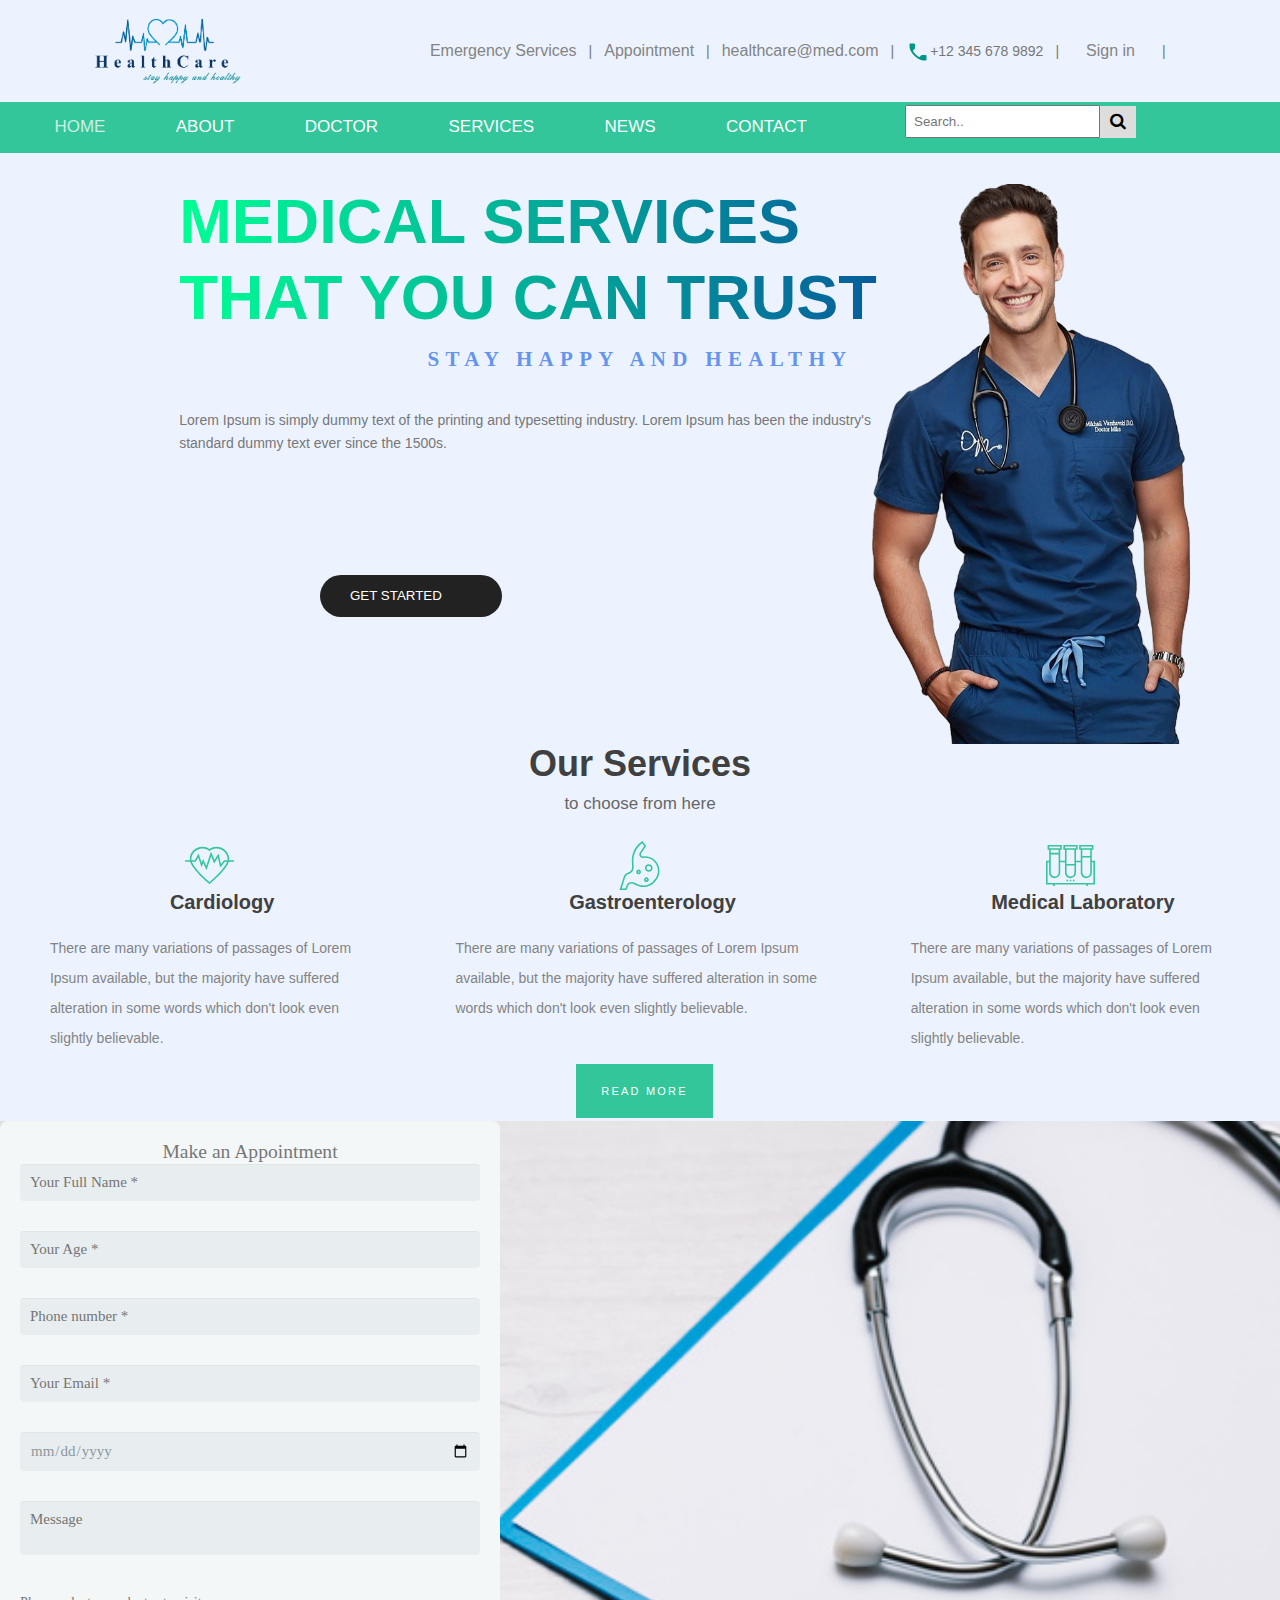
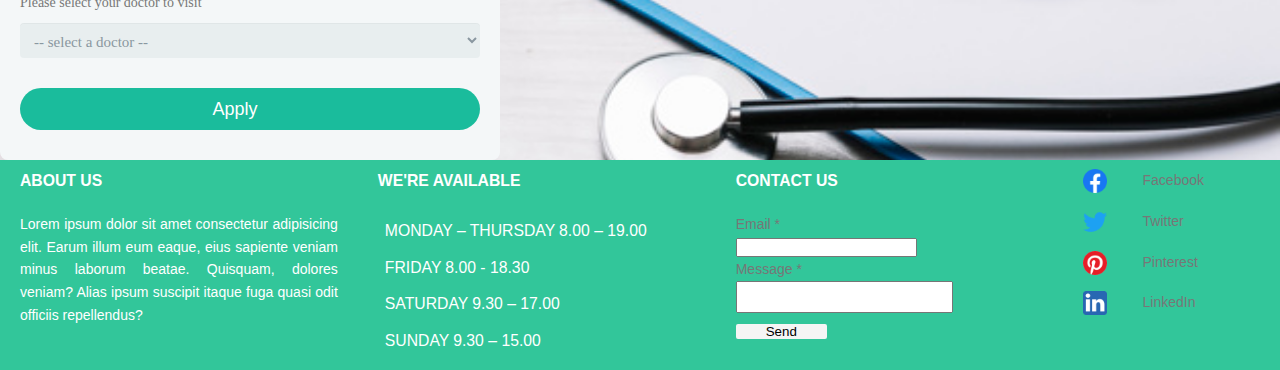
<file: index.html>
<!DOCTYPE html>
<html lang="en">
  <head>
    <meta charset="UTF-8" />
    <meta name="viewport" content="width=device-width, initial-scale=1.0" />
    <meta name="description" content="Health medical project" />
    <meta name="keywords" content="" />
    <meta name="author" content="Zardiashvili Mariami" />
    <title>HealthCare</title>
    <link rel="stylesheet" href="css/style.css" />
    <link rel="icon" href="images/Doctor_Mike_Icon.png" />
    <link
      rel="stylesheet"
      href="https://cdnjs.cloudflare.com/ajax/libs/font-awesome/4.7.0/css/font-awesome.min.css"
    />
  </head>
  <body>
    <!-- start of the header -->
    <header>
      <div class="container">
        <div class="top-header">
          <ul>
            <li><a href="#">Emergency Services</a></li>
            <li><a href="#">Appointment</a></li>
            <li><a href="#">healthcare@med.com</a></li>
            <li>
              <img
                src="images/phone-icon.png"
                alt="phone-icon"
                class="phone-icon"
              />
            </li>
            <li>+12 345 678 9892</li>
            <li><a href="#" class="login-button" id="button">Sign in</a></li>
          </ul>
        </div>
        <div class="logo">
          <a href="index.html"><img src="images/logo.png" alt="logo" /></a>
        </div>
        <div class="menu" id="myTopnav">
          <a href="index.html" class="active">home</a>
          <a href="about.html">about</a>
          <a href="doctors.html">doctor</a>
          <a href="services.html">services</a>
          <a href="news.html">news</a>
          <a href="contact.html">contact</a>
          <a href="javascript:void(0);" class="icon" onclick="myFunction()">
            <i class="fa fa-bars"></i>
          </a>
          <div class="search-container">
            <div class="container">
              <input type="text" placeholder="Search.." name="search" />
              <button type="submit" class="search">
                <i class="fa fa-search"></i>
              </button>
            </div>
          </div>
        </div>
      </div>
    </header>
    <!-- end of the header -->
    <div class="popup">
      <div class="popup-content">
        <img
          src="images/iconfinder_icon-close_211652.png"
          alt="close"
          class="close"
        />
        <img src="images/stock_people.png" alt="user" />
        <input type="text" placeholder="Username" />
        <input type="password" placeholder="Password" />
        <a href="#" class="login-button">Sign in</a>
      </div>
    </div>
    <!-- start of the banner area -->
    <section>
      <div class="container">
        <div class="banner-content">
          <h1>
            Medical Services <br />
            that you can trust
          </h1>
          <h2>stay happy and healthy</h2>
          <p>
            Lorem Ipsum is simply dummy text of the printing and typesetting
            industry. Lorem Ipsum has been the industry's standard dummy text
            ever since the 1500s.
          </p>
          <button class="btn">GET STARTED</button>
        </div>
      </div>
    </section>
    <!-- end of the banner area -->
    <!-- start the services -->
    <div class="services">
      <div class="container">
        <h3>Our Services</h3>
        <h4>to choose from here</h4>
        <div class="grid-container">
          <div class="icons">
            <div class="grid-item">
              <img src="images/icon_1.svg" alt="cardiology" />
              <div class="title">Cardiology</div>
            </div>
            <div class="text">
              There are many variations of passages of Lorem Ipsum available,
              but the majority have suffered alteration in some words which
              don't look even slightly believable.
            </div>
          </div>
          <div class="icons">
            <div class="grid-item">
              <img src="images/icon_2.svg" alt="Gastroenterology" />
              <div class="title">Gastroenterology</div>
            </div>
            <div class="text">
              There are many variations of passages of Lorem Ipsum available,
              but the majority have suffered alteration in some words which
              don't look even slightly believable.
            </div>
          </div>
          <div class="icons">
            <div class="grid-item">
              <img src="images/icon_3.svg" alt="MedicalLab" class="position" />
              <div class="title">Medical Laboratory</div>
            </div>
            <div class="text">
              There are many variations of passages of Lorem Ipsum available,
              but the majority have suffered alteration in some words which
              don't look even slightly believable.
            </div>
          </div>
        </div>
        <div class="btn1">
          <a href="services.html"
            ><span>read more</span><span>read more</span></a
          >
        </div>
      </div>
    </div>

    <!-- end of the services -->
    <!--start of the book appointment-->
    <div id="appointment">
      <div class="form-style-5">
        <form>
          <fieldset>
            <legend>Make an Appointment</legend>
            <input
              type="text"
              name="name"
              placeholder="Your Full Name *"
              required
            />
            <input type="text" name="age" placeholder="Your Age *" />
            <input
              type="tel"
              name="phone"
              placeholder="Phone number *"
              required
            />
            <input type="email" name="mail" placeholder="Your Email *" />
            <input type="date" name="AppointmentDate" required />
            <textarea name="field3" placeholder="Message"></textarea>
            <label for="doctors">Please select your doctor to visit</label>
            <select id="doctors" name="field4">
              <option disabled selected value> -- select a doctor -- </option>
              <option value="1">Mikhail Varshavski</option>
              <option value="2">John Murphy</option>
              <option value="3">Sarah Barnett</option>
              <option value="4">Suzanne M Hess</option>
              <option value="5">Federico A Steiner</option>
              <option value="6">Vickie B Hug</option>
              <option value="7">Rebecca C Yang</option>
              <option value="8">Other</option>
            </select>
          </fieldset>
          <button type="submit" class="btn">Apply</button>
        </form>
      </div>
    </div>
    <!--end of the book appointment-->
    <!-- START OF THE FOOTER -->
    <footer>
      <div class="footer-area">
        <div class="left box">
          <span>about us</span>
          <div class="footer-content">
            <div class="about">
              <p>
                Lorem ipsum dolor sit amet consectetur adipisicing elit. Earum
                illum eum eaque, eius sapiente veniam minus laborum beatae.
                Quisquam, dolores veniam? Alias ipsum suscipit itaque fuga quasi
                odit officiis repellendus?
              </p>
            </div>
          </div>
        </div>
        <div class="center box">
          <span>We're available</span>
          <div class="footer-content">
            <ul>
              <li>
                <span>Monday – Thursday</span>
                <span>8.00 – 19.00</span>
              </li>
              <li>
                <span>Friday</span>
                <span>8.00 - 18.30</span>
              </li>
              <li>
                <span>Saturday</span>
                <span>9.30 – 17.00</span>
              </li>
              <li>
                <span>Sunday</span>
                <span>9.30 – 15.00</span>
              </li>
            </ul>
          </div>
        </div>
        <div class="right box">
          <a href="contact.html"><span>Contact US</span></a>
          <div class="footer-content">
            <form action="#">
              <div class="footer-email">
                <div class="footer-text">Email *</div>
                <input type="email" required />
              </div>
              <div class="msg">
                <div class="footer-text">Message *</div>
                <textarea name="message" cols="25" rows="2" required></textarea>
              </div>
              <div class="btn">
                <button type="submit">Send</button>
              </div>
            </form>
          </div>
        </div>
        <div class="social">
          <ul>
            <li>
              <a href="https://www.facebook.com/" target="_blank"
                ><img
                  src="images/fb-footer.png"
                  alt="facebook"
                  style="height: 24px; width: 24px;" /></a
              >Facebook
            </li>
            <li>
              <a href="https://twitter.com/explore" target="_blank"
                ><img
                  src="images/twitter-footer.png"
                  alt="twitter"
                  style="height: 24px; width: 24px;" /></a
              >Twitter
            </li>
            <li>
              <a href="https://www.pinterest.com/" target="_blank"
                ><img
                  src="images/pinterest-footer.png"
                  alt="pinterest"
                  style="height: 24px; width: 24px;" /></a
              >Pinterest
            </li>
            <li>
              <a href="https://www.linkedin.com/" target="_blank"
                ><img
                  src="images/In-footer.png"
                  alt="LinkedIn"
                  style="height: 24px; width: 24px;" /></a
              >LinkedIn
            </li>
          </ul>
        </div>
      </div>
    </footer>
    <!-- END OF THE FOOTER -->
    <script>
      document.getElementById("button").addEventListener("click", function () {
        document.querySelector(".popup").style.display = "flex";
      });
      document.querySelector(".close").addEventListener("click", function () {
        document.querySelector(".popup").style.display = "none";
      });
    </script>
    <script>
      function myFunction() {
        var x = document.getElementById("myTopnav");
        if (x.className === "menu") {
          x.className += " responsive";
        } else {
          x.className = "menu";
        }
      }
    </script>
  </body>
</html>
</file>
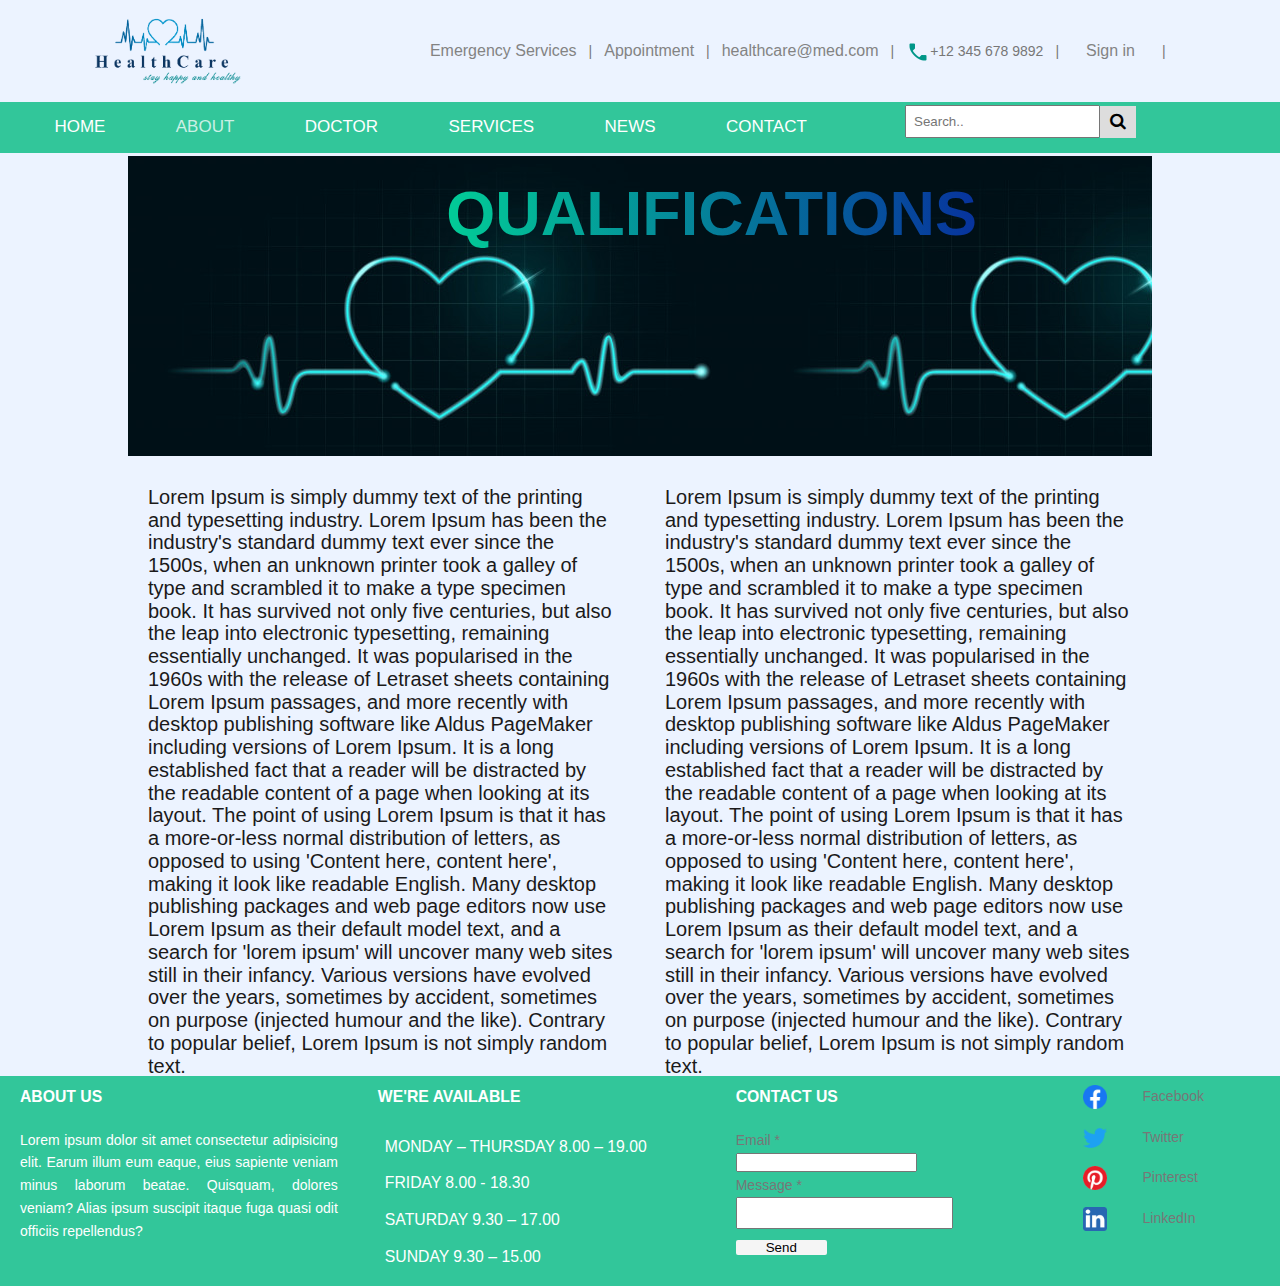
<file: about.html>
<!DOCTYPE html>
<html lang="en">
  <head>
    <meta charset="UTF-8" />
    <meta name="viewport" content="width=device-width, initial-scale=1.0" />
    <meta name="description" content="Health medical project" />
    <meta name="keywords" content="" />
    <meta name="author" content="Zardiashvili Mariami" />
    <title>HealthCare</title>
    <link rel="stylesheet" href="css/style.css" />
    <link rel="icon" href="images/Doctor_Mike_Icon.png" />
    <link
      rel="stylesheet"
      href="https://cdnjs.cloudflare.com/ajax/libs/font-awesome/4.7.0/css/font-awesome.min.css"
    />
  </head>
  <body>
    <!-- start of the header -->
    <header>
      <div class="container">
        <div class="top-header">
          <ul>
            <li><a href="#">Emergency Services</a></li>
            <li><a href="#">Appointment</a></li>
            <li><a href="#">healthcare@med.com</a></li>
            <li>
              <img
                src="images/phone-icon.png"
                alt="phone-icon"
                class="phone-icon"
              />
            </li>
            <li>+12 345 678 9892</li>
            <li><a href="#" class="login-button" id="button">Sign in</a></li>
          </ul>
        </div>
        <div class="logo">
          <a href="index.html"><img src="images/logo.png" alt="logo" /></a>
        </div>
        <div class="menu" id="myTopnav">
          <a href="index.html">home</a>
          <a href="about.html" class="active">about</a>
          <a href="doctors.html">doctor</a>
          <a href="services.html">services</a>
          <a href="news.html">news</a>
          <a href="contact.html">contact</a>
          <a href="javascript:void(0);" class="icon" onclick="myFunction()">
            <i class="fa fa-bars"></i>
          </a>
          <div class="search-container">
            <div class="container">
              <input type="text" placeholder="Search.." name="search" />
              <button type="submit" class="search">
                <i class="fa fa-search"></i>
              </button>
            </div>
          </div>
        </div>
      </div>
    </header>
    <!-- end of the header -->
    <div class="popup">
      <div class="popup-content">
        <img
          src="images/iconfinder_icon-close_211652.png"
          alt="close"
          class="close"
        />
        <img src="images/stock_people.png" alt="user" />
        <input type="text" placeholder="Username" />
        <input type="password" placeholder="Password" />
        <a href="#" class="login-button">Sign in</a>
      </div>
    </div>

    <!-- about -->
    <div class="main-content">
      <section class="content-wrapper">
        <div class="about-title">
          <h1>Qualifications</h1>
        </div>
        <div class="col-1">
          <p>
            Lorem Ipsum is simply dummy text of the printing and typesetting
            industry. Lorem Ipsum has been the industry's standard dummy text
            ever since the 1500s, when an unknown printer took a galley of type
            and scrambled it to make a type specimen book. It has survived not
            only five centuries, but also the leap into electronic typesetting,
            remaining essentially unchanged. It was popularised in the 1960s
            with the release of Letraset sheets containing Lorem Ipsum passages,
            and more recently with desktop publishing software like Aldus
            PageMaker including versions of Lorem Ipsum. It is a long
            established fact that a reader will be distracted by the readable
            content of a page when looking at its layout. The point of using
            Lorem Ipsum is that it has a more-or-less normal distribution of
            letters, as opposed to using 'Content here, content here', making it
            look like readable English. Many desktop publishing packages and web
            page editors now use Lorem Ipsum as their default model text, and a
            search for 'lorem ipsum' will uncover many web sites still in their
            infancy. Various versions have evolved over the years, sometimes by
            accident, sometimes on purpose (injected humour and the like).
            Contrary to popular belief, Lorem Ipsum is not simply random text.
          </p>
        </div>
        <div class="col-2">
          <p>
            Lorem Ipsum is simply dummy text of the printing and typesetting
            industry. Lorem Ipsum has been the industry's standard dummy text
            ever since the 1500s, when an unknown printer took a galley of type
            and scrambled it to make a type specimen book. It has survived not
            only five centuries, but also the leap into electronic typesetting,
            remaining essentially unchanged. It was popularised in the 1960s
            with the release of Letraset sheets containing Lorem Ipsum passages,
            and more recently with desktop publishing software like Aldus
            PageMaker including versions of Lorem Ipsum. It is a long
            established fact that a reader will be distracted by the readable
            content of a page when looking at its layout. The point of using
            Lorem Ipsum is that it has a more-or-less normal distribution of
            letters, as opposed to using 'Content here, content here', making it
            look like readable English. Many desktop publishing packages and web
            page editors now use Lorem Ipsum as their default model text, and a
            search for 'lorem ipsum' will uncover many web sites still in their
            infancy. Various versions have evolved over the years, sometimes by
            accident, sometimes on purpose (injected humour and the like).
            Contrary to popular belief, Lorem Ipsum is not simply random text.
          </p>
        </div>
      </section>
    </div>
    <!-- en of about section -->
    <!-- START OF THE FOOTER -->
    <footer>
      <div class="footer-area">
        <div class="left box">
          <span>about us</span>
          <div class="footer-content">
            <div class="about">
              <p>
                Lorem ipsum dolor sit amet consectetur adipisicing elit. Earum
                illum eum eaque, eius sapiente veniam minus laborum beatae.
                Quisquam, dolores veniam? Alias ipsum suscipit itaque fuga quasi
                odit officiis repellendus?
              </p>
            </div>
          </div>
        </div>
        <div class="center box">
          <span>We're available</span>
          <div class="footer-content">
            <ul>
              <li>
                <span>Monday – Thursday</span>
                <span>8.00 – 19.00</span>
              </li>
              <li>
                <span>Friday</span>
                <span>8.00 - 18.30</span>
              </li>
              <li>
                <span>Saturday</span>
                <span>9.30 – 17.00</span>
              </li>
              <li>
                <span>Sunday</span>
                <span>9.30 – 15.00</span>
              </li>
            </ul>
          </div>
        </div>
        <div class="right box">
          <a href="contact.html"><span>Contact US</span></a>
          <div class="footer-content">
            <form action="#">
              <div class="footer-email">
                <div class="footer-text">Email *</div>
                <input type="email" required />
              </div>
              <div class="msg">
                <div class="footer-text">Message *</div>
                <textarea name="message" cols="25" rows="2" required></textarea>
              </div>
              <div class="btn">
                <button type="submit">Send</button>
              </div>
            </form>
          </div>
        </div>
        <div class="social">
          <ul>
            <li>
              <a href="https://www.facebook.com/" target="_blank"
                ><img
                  src="images/fb-footer.png"
                  alt="facebook"
                  style="height: 24px; width: 24px;" /></a
              >Facebook
            </li>
            <li>
              <a href="https://twitter.com/explore" target="_blank"
                ><img
                  src="images/twitter-footer.png"
                  alt="twitter"
                  style="height: 24px; width: 24px;" /></a
              >Twitter
            </li>
            <li>
              <a href="https://www.pinterest.com/" target="_blank"
                ><img
                  src="images/pinterest-footer.png"
                  alt="pinterest"
                  style="height: 24px; width: 24px;" /></a
              >Pinterest
            </li>
            <li>
              <a href="https://www.linkedin.com/" target="_blank"
                ><img
                  src="images/In-footer.png"
                  alt="LinkedIn"
                  style="height: 24px; width: 24px;" /></a
              >LinkedIn
            </li>
          </ul>
        </div>
      </div>
    </footer>
    <!-- END OF THE FOOTER -->
    <script>
      document.getElementById("button").addEventListener("click", function () {
        document.querySelector(".popup").style.display = "flex";
      });
      document.querySelector(".close").addEventListener("click", function () {
        document.querySelector(".popup").style.display = "none";
      });
    </script>
  </body>
</html>
</file>
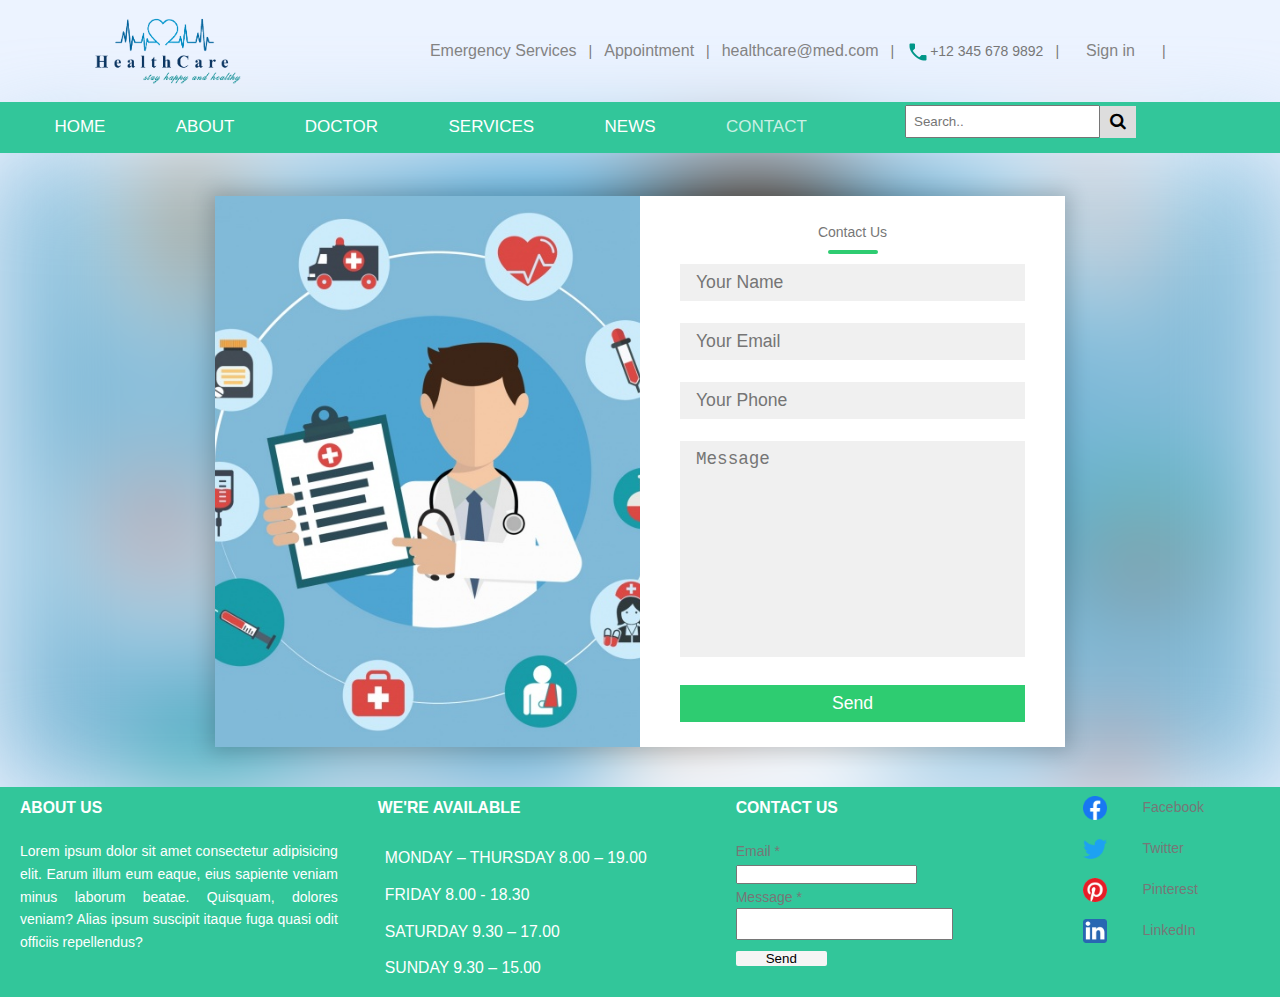
<file: contact.html>
<!DOCTYPE html>
<html lang="en">
  <head>
    <meta charset="UTF-8" />
    <meta name="viewport" content="width=device-width, initial-scale=1.0" />
    <meta name="description" content="Health medical project" />
    <meta name="keywords" content="" />
    <meta name="author" content="Zardiashvili Mariami" />
    <title>contact us</title>
    <link rel="stylesheet" href="css/style.css" />
    <link rel="icon" href="images/Doctor_Mike_Icon.png" />
    <link
      rel="stylesheet"
      href="https://cdnjs.cloudflare.com/ajax/libs/font-awesome/4.7.0/css/font-awesome.min.css"
    />
  </head>
  <body>
    <!-- start of the header -->
    <header>
      <div class="container">
        <div class="top-header">
          <ul>
            <li><a href="#">Emergency Services</a></li>
            <li><a href="#">Appointment</a></li>
            <li><a href="#">healthcare@med.com</a></li>
            <li>
              <img
                src="images/phone-icon.png"
                alt="phone-icon"
                class="phone-icon"
              />
            </li>
            <li>+12 345 678 9892</li>
            <li><a href="#" class="login-button" id="button">Sign in</a></li>
          </ul>
        </div>
        <div class="logo">
          <a href="index.html"><img src="images/logo.png" alt="logo" /></a>
        </div>
        <div class="menu" id="myTopnav">
          <a href="index.html">home</a>
          <a href="about.html">about</a>
          <a href="doctors.html">doctor</a>
          <a href="services.html">services</a>
          <a href="news.html">news</a>
          <a href="contact.html" class="active">contact</a>
          <a href="javascript:void(0);" class="icon" onclick="myFunction()">
            <i class="fa fa-bars"></i>
          </a>
          <div class="search-container">
            <div class="container">
              <input type="text" placeholder="Search.." name="search" />
              <button type="submit" class="search">
                <i class="fa fa-search"></i>
              </button>
            </div>
          </div>
        </div>
      </div>
    </header>
    <!-- end of the header -->
    <div class="popup" style="margin-top: -10%;">
      <div class="popup-content">
        <img
          src="images/iconfinder_icon-close_211652.png"
          alt="close"
          class="close"
        />
        <img src="images/stock_people.png" alt="user" />
        <input type="text" placeholder="Username" />
        <input type="password" placeholder="Password" />
        <a href="#" class="login-button">Sign in</a>
      </div>
    </div>
    <div class="container-c">
      <div class="contact-box">
        <div class="left-c"></div>
        <div class="right">
          <div class="contact-title">Contact Us</div>
          <input type="text" class="field" placeholder="Your Name" />
          <input type="email" class="field" placeholder="Your Email" />
          <input type="text" class="field" placeholder="Your Phone" />
          <textarea
            class="field area"
            cols="30"
            rows="10"
            placeholder="Message"
          ></textarea>
          <button class="button" type="submit">Send</button>
        </div>
      </div>
    </div>

    <!-- START OF THE FOOTER -->
    <footer>
      <div class="footer-area">
        <div class="left box">
          <span>about us</span>
          <div class="footer-content">
            <div class="about">
              <p>
                Lorem ipsum dolor sit amet consectetur adipisicing elit. Earum
                illum eum eaque, eius sapiente veniam minus laborum beatae.
                Quisquam, dolores veniam? Alias ipsum suscipit itaque fuga quasi
                odit officiis repellendus?
              </p>
            </div>
          </div>
        </div>
        <div class="center box">
          <span>We're available</span>
          <div class="footer-content">
            <ul>
              <li>
                <span>Monday – Thursday</span>
                <span>8.00 – 19.00</span>
              </li>
              <li>
                <span>Friday</span>
                <span>8.00 - 18.30</span>
              </li>
              <li>
                <span>Saturday</span>
                <span>9.30 – 17.00</span>
              </li>
              <li>
                <span>Sunday</span>
                <span>9.30 – 15.00</span>
              </li>
            </ul>
          </div>
        </div>
        <div class="right box">
          <a href="contact.html"><span>Contact US</span></a>
          <div class="footer-content">
            <form action="#">
              <div class="footer-email">
                <div class="footer-text">Email *</div>
                <input type="email" required />
              </div>
              <div class="msg">
                <div class="footer-text">Message *</div>
                <textarea name="message" cols="25" rows="2" required></textarea>
              </div>
              <div class="btn">
                <button type="submit">Send</button>
              </div>
            </form>
          </div>
        </div>
        <div class="social">
          <ul>
            <li>
              <a href="https://www.facebook.com/" target="_blank"
                ><img
                  src="images/fb-footer.png"
                  alt="facebook"
                  style="height: 24px; width: 24px;" /></a
              >Facebook
            </li>
            <li>
              <a href="https://twitter.com/explore" target="_blank"
                ><img
                  src="images/twitter-footer.png"
                  alt="twitter"
                  style="height: 24px; width: 24px;" /></a
              >Twitter
            </li>
            <li>
              <a href="https://www.pinterest.com/" target="_blank"
                ><img
                  src="images/pinterest-footer.png"
                  alt="pinterest"
                  style="height: 24px; width: 24px;" /></a
              >Pinterest
            </li>
            <li>
              <a href="https://www.linkedin.com/" target="_blank"
                ><img
                  src="images/In-footer.png"
                  alt="LinkedIn"
                  style="height: 24px; width: 24px;" /></a
              >LinkedIn
            </li>
          </ul>
        </div>
      </div>
    </footer>
    <!-- END OF THE FOOTER -->
    <script>
      document.getElementById("button").addEventListener("click", function () {
        document.querySelector(".popup").style.display = "flex";
      });
      document.querySelector(".close").addEventListener("click", function () {
        document.querySelector(".popup").style.display = "none";
      });
    </script>
  </body>
</html>
</file>
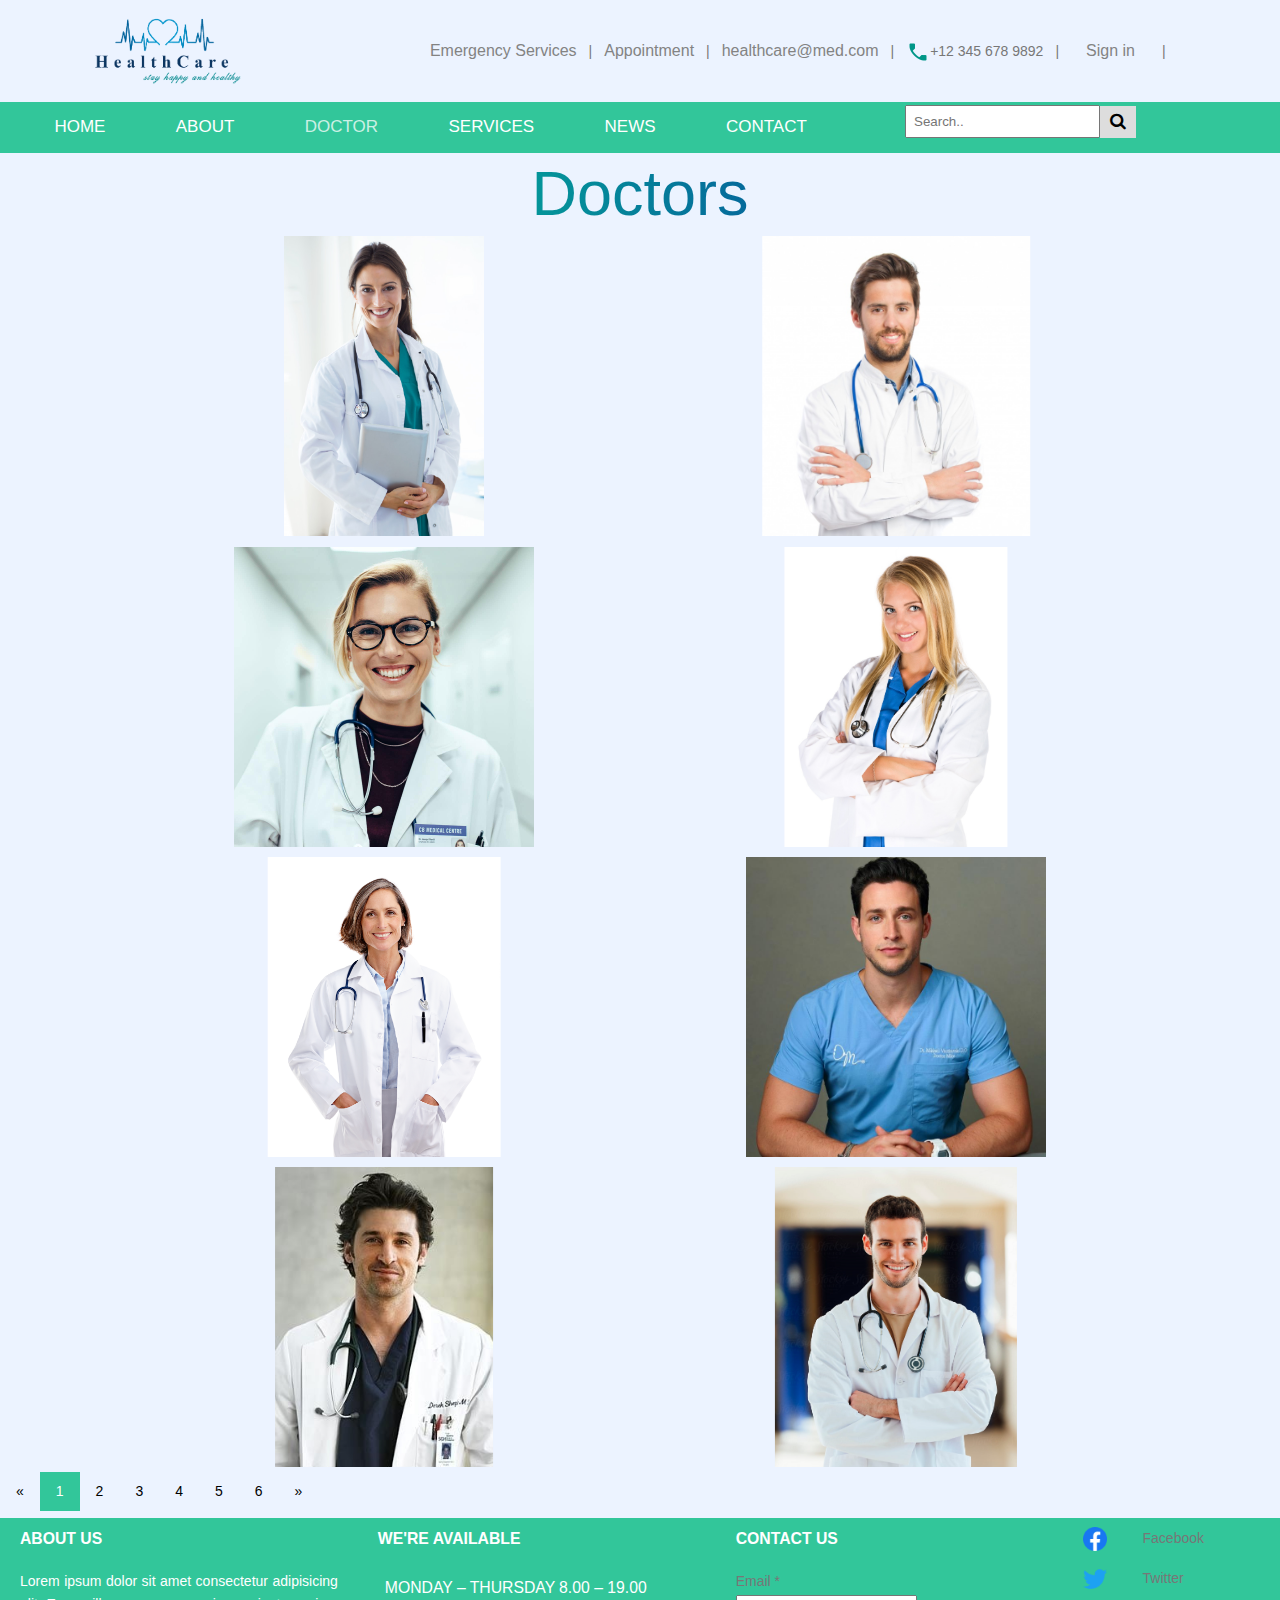
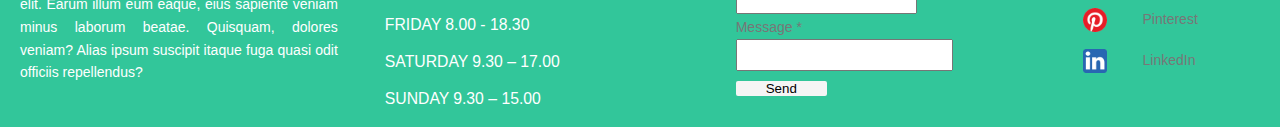
<file: doctors.html>
<!DOCTYPE html>
<html lang="en">
  <head>
    <meta charset="UTF-8" />
    <meta name="viewport" content="width=device-width, initial-scale=1.0" />
    <title>Doctors</title>
    <link rel="stylesheet" href="css/style.css" />
    <link rel="icon" href="images/Doctor_Mike_Icon.png" />
    <script src="https://ajax.googleapis.com/ajax/libs/jquery/3.5.1/jquery.min.js"></script>
    <link
      rel="stylesheet"
      href="https://cdnjs.cloudflare.com/ajax/libs/font-awesome/4.7.0/css/font-awesome.min.css"
    />
  </head>
  <body>
    <!-- start of the header -->
    <header>
      <div class="container">
        <div class="top-header">
          <ul>
            <li><a href="#">Emergency Services</a></li>
            <li><a href="#">Appointment</a></li>
            <li><a href="#">healthcare@med.com</a></li>
            <li>
              <img
                src="images/phone-icon.png"
                alt="phone-icon"
                class="phone-icon"
              />
            </li>
            <li>+12 345 678 9892</li>
            <li><a href="#" class="login-button" id="button">Sign in</a></li>
          </ul>
        </div>
        <div class="logo">
          <a href="index.html"><img src="images/logo.png" alt="logo" /></a>
        </div>
        <div class="menu" id="myTopnav">
          <a href="index.html">home</a>
          <a href="about.html">about</a>
          <a href="doctors.html" class="active">doctor</a>
          <a href="services.html">services</a>
          <a href="news.html">news</a>
          <a href="contact.html">contact</a>
          <a href="javascript:void(0);" class="icon" onclick="myFunction()">
            <i class="fa fa-bars"></i>
          </a>
          <div class="search-container">
            <div class="container">
              <input type="text" placeholder="Search.." name="search" />
              <button type="submit" class="search">
                <i class="fa fa-search"></i>
              </button>
            </div>
          </div>
        </div>
      </div>
    </header>
    <!-- end of the header -->
    <div class="popup" style="margin-top: -20%;">
      <div class="popup-content">
        <img
          src="images/iconfinder_icon-close_211652.png"
          alt="close"
          class="close"
        />
        <img src="images/stock_people.png" alt="user" />
        <input type="text" placeholder="Username" />
        <input type="password" placeholder="Password" />
        <a href="#" class="login-button">Sign in</a>
      </div>
    </div>
    <!-- Start doctors Area -->
    <div class="doctor-title">Doctors</div>
    <div class="main-content">
      <div class="card-columns">
        <div class="card">
          <div class="card-img">
            <img class="box-img image" src="images/doctor1.jpg" alt="" />
            <div class="middle">
              <div class="image-text">Rebbeca</div>
            </div>
          </div>
        </div>
        <div class="card">
          <div class="card-img">
            <img class="box-img image" src="images/doctor2.jpg" alt="" />
            <div class="middle">
              <div class="image-text">Federico</div>
            </div>
          </div>
        </div>
        <div class="card">
          <div class="card-img">
            <img class="box-img image" src="images/doctor3.jpg" alt="" />
            <div class="middle">
              <div class="image-text">Sarah</div>
            </div>
          </div>
        </div>
        <div class="card">
          <div class="card-img">
            <img class="box-img image" src="images/doctor4.jpg" alt="" />
            <div class="middle">
              <div class="image-text">Cathy</div>
            </div>
          </div>
        </div>
        <div class="card">
          <div class="card-img">
            <img class="box-img image" src="images/doctor5.png" alt="" />
            <div class="middle">
              <div class="image-text">Charlotte</div>
            </div>
          </div>
        </div>
        <div class="card">
          <div class="card-img">
            <img class="box-img image" src="images/doctor6.jpeg" alt="" />
            <div class="middle">
              <div class="image-text">Mike</div>
            </div>
          </div>
        </div>
        <div class="card">
          <div class="card-img">
            <img class="box-img image" src="images/doctor7.jpg" alt="" />
            <div class="middle">
              <div class="image-text">Derek</div>
            </div>
          </div>
        </div>
        <div class="card">
          <div class="card-img">
            <img class="box-img image" src="images/doctor8.jpg" alt="" />
            <div class="middle">
              <div class="image-text">John</div>
            </div>
          </div>
        </div>
      </div>
    </div>
    <div class="pagination">
      <a href="#">&laquo;</a>
      <a class="active" href="#">1</a>
      <a href="#">2</a>
      <a href="#">3</a>
      <a href="#">4</a>
      <a href="#">5</a>
      <a href="#">6</a>
      <a href="#">&raquo;</a>
    </div>
    <!-- end doctors Area -->
    <!-- START OF THE FOOTER -->
    <footer>
      <div class="footer-area">
        <div class="left box">
          <span>about us</span>
          <div class="footer-content">
            <div class="about">
              <p>
                Lorem ipsum dolor sit amet consectetur adipisicing elit. Earum
                illum eum eaque, eius sapiente veniam minus laborum beatae.
                Quisquam, dolores veniam? Alias ipsum suscipit itaque fuga quasi
                odit officiis repellendus?
              </p>
            </div>
          </div>
        </div>
        <div class="center box">
          <span>We're available</span>
          <div class="footer-content">
            <ul>
              <li>
                <span>Monday – Thursday</span>
                <span>8.00 – 19.00</span>
              </li>
              <li>
                <span>Friday</span>
                <span>8.00 - 18.30</span>
              </li>
              <li>
                <span>Saturday</span>
                <span>9.30 – 17.00</span>
              </li>
              <li>
                <span>Sunday</span>
                <span>9.30 – 15.00</span>
              </li>
            </ul>
          </div>
        </div>
        <div class="right box">
          <a href="contact.html"><span>Contact US</span></a>
          <div class="footer-content">
            <form action="#">
              <div class="footer-email">
                <div class="footer-text">Email *</div>
                <input type="email" required />
              </div>
              <div class="msg">
                <div class="footer-text">Message *</div>
                <textarea name="message" cols="25" rows="2" required></textarea>
              </div>
              <div class="btn">
                <button type="submit">Send</button>
              </div>
            </form>
          </div>
        </div>
        <div class="social">
          <ul>
            <li>
              <a href="https://www.facebook.com/" target="_blank"
                ><img
                  src="images/fb-footer.png"
                  alt="facebook"
                  style="height: 24px; width: 24px;" /></a
              >Facebook
            </li>
            <li>
              <a href="https://twitter.com/explore" target="_blank"
                ><img
                  src="images/twitter-footer.png"
                  alt="twitter"
                  style="height: 24px; width: 24px;" /></a
              >Twitter
            </li>
            <li>
              <a href="https://www.pinterest.com/" target="_blank"
                ><img
                  src="images/pinterest-footer.png"
                  alt="pinterest"
                  style="height: 24px; width: 24px;" /></a
              >Pinterest
            </li>
            <li>
              <a href="https://www.linkedin.com/" target="_blank"
                ><img
                  src="images/In-footer.png"
                  alt="LinkedIn"
                  style="height: 24px; width: 24px;" /></a
              >LinkedIn
            </li>
          </ul>
        </div>
      </div>
    </footer>
    <!-- END OF THE FOOTER -->
    <script>
      document.getElementById("button").addEventListener("click", function () {
        document.querySelector(".popup").style.display = "flex";
      });
      document.querySelector(".close").addEventListener("click", function () {
        document.querySelector(".popup").style.display = "none";
      });
    </script>
  </body>
</html>
</file>
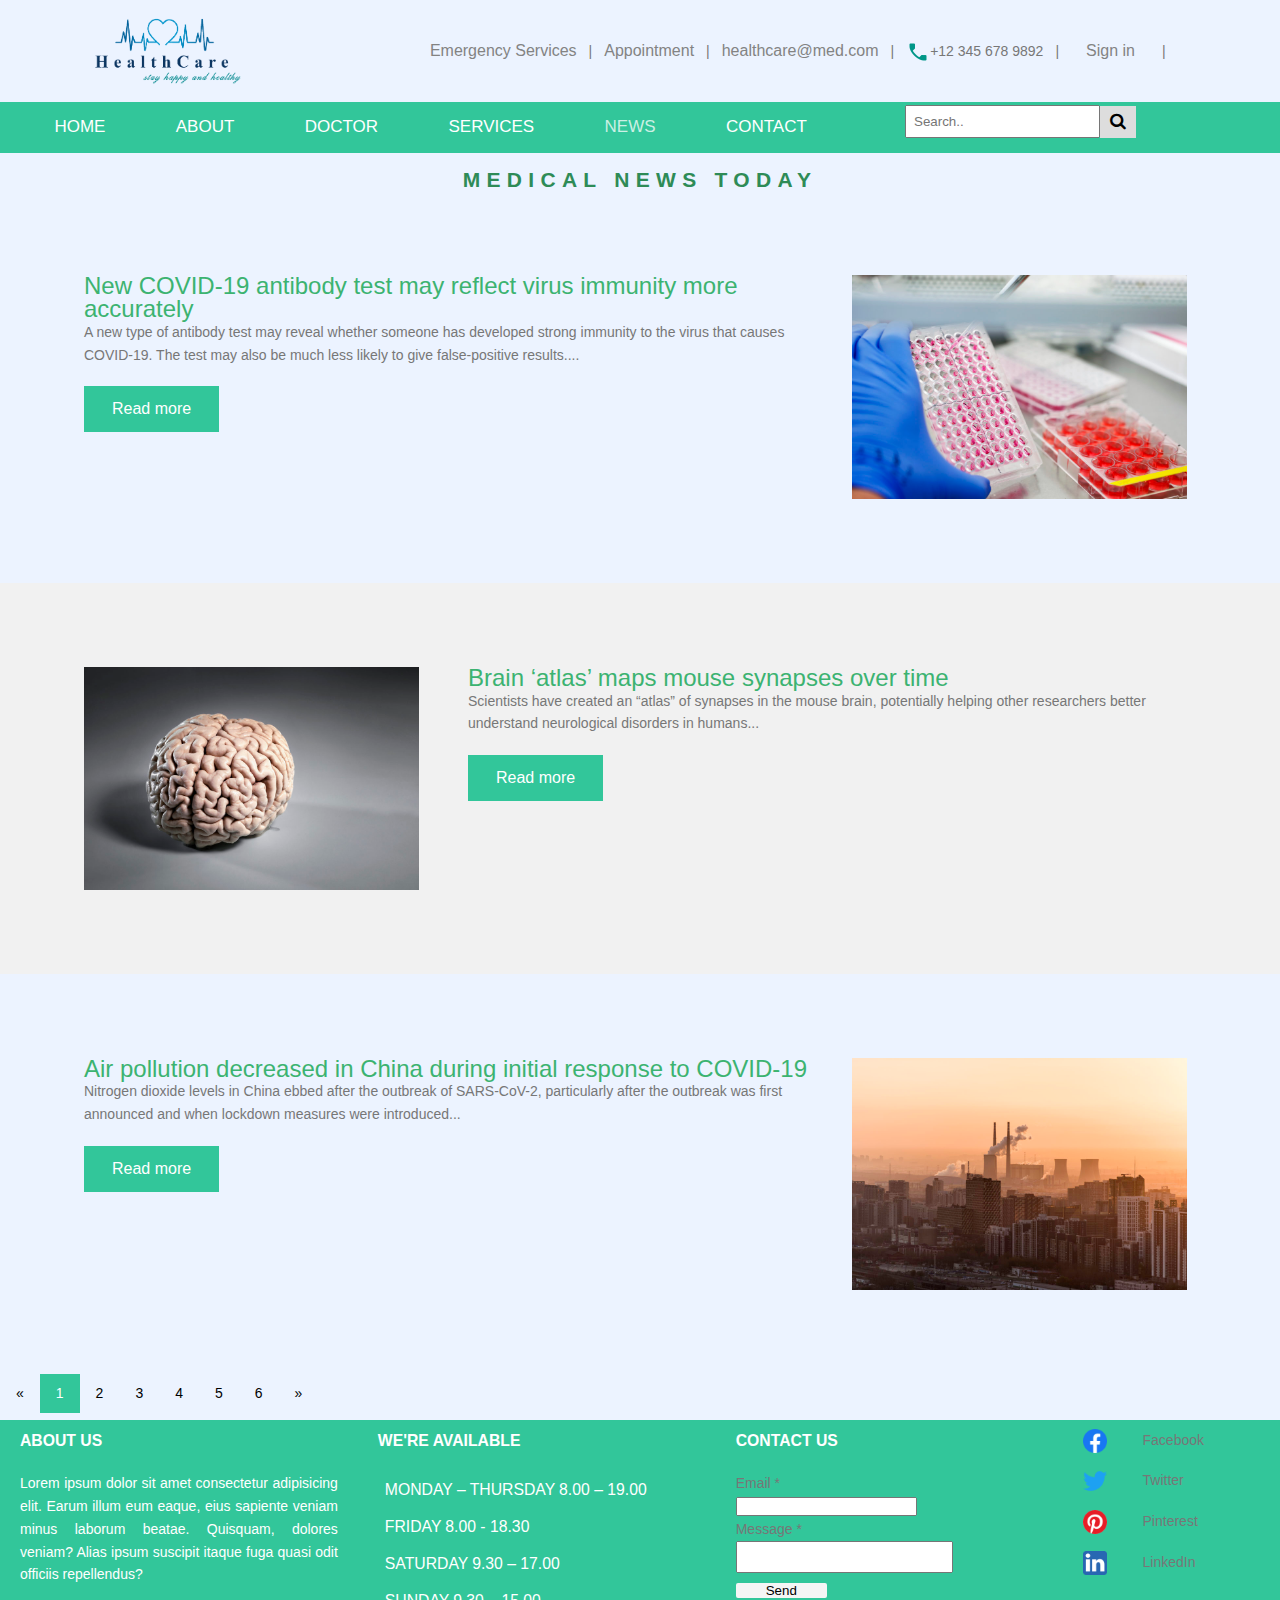
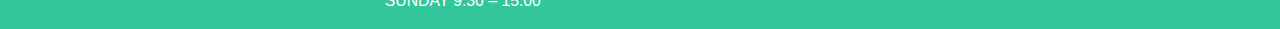
<file: news.html>
<!DOCTYPE html>
<html lang="en">
  <head>
    <meta charset="UTF-8" />
    <meta name="viewport" content="width=device-width, initial-scale=1.0" />
    <title>News</title>
    <link rel="stylesheet" href="css/style.css" />
    <link rel="icon" href="images/Doctor_Mike_Icon.png" />
    <link
      rel="stylesheet"
      href="https://cdnjs.cloudflare.com/ajax/libs/font-awesome/4.7.0/css/font-awesome.min.css"
    />
  </head>
  <body>
    <!-- start of the header -->
    <header>
      <div class="container">
        <div class="top-header">
          <ul>
            <li><a href="#">Emergency Services</a></li>
            <li><a href="#">Appointment</a></li>
            <li><a href="#">healthcare@med.com</a></li>
            <li>
              <img
                src="images/phone-icon.png"
                alt="phone-icon"
                class="phone-icon"
              />
            </li>
            <li>+12 345 678 9892</li>
            <li><a href="#" class="login-button" id="button">Sign in</a></li>
          </ul>
        </div>
        <div class="logo">
          <a href="index.html"><img src="images/logo.png" alt="logo" /></a>
        </div>
        <div class="menu" id="myTopnav">
          <a href="index.html">home</a>
          <a href="about.html">about</a>
          <a href="doctors.html">doctor</a>
          <a href="services.html">services</a>
          <a href="news.html" class="active">news</a>
          <a href="contact.html">contact</a>
          <a href="javascript:void(0);" class="icon" onclick="myFunction()">
            <i class="fa fa-bars"></i>
          </a>
          <div class="search-container">
            <div class="container">
              <input type="text" placeholder="Search.." name="search" />
              <button type="submit" class="search">
                <i class="fa fa-search"></i>
              </button>
            </div>
          </div>
        </div>
      </div>
    </header>
    <!-- end of the header -->
    <!-- Start of the NEWS -->
    <div>
      <h2 class="news-title">Medical News Today</h2>
    </div>
    <div class="popup">
      <div class="popup-content">
        <img
          src="images/iconfinder_icon-close_211652.png"
          alt="close"
          class="close"
        />
        <img src="images/stock_people.png" alt="user" />
        <input type="text" placeholder="Username" />
        <input type="password" placeholder="Password" />
        <a href="#" class="login-button">Sign in</a>
      </div>
    </div>
    <div class="news-container">
      <div class="news-row">
        <div class="column-66">
          <div class="xlarge-font">
            New COVID-19 antibody test may reflect virus immunity more
            accurately
          </div>
          <p>
            A new type of antibody test may reveal whether someone has developed
            strong immunity to the virus that causes COVID-19. The test may also
            be much less likely to give false-positive results.<span id="dots"
              >...</span
            ><span id="more"
              >In the weeks after the emergence of SARS-CoV-2, the coronavirus
              that causes COVID-19, many companies rapidly developed tests, or
              assays, for detecting antibodies to the virus. Unlike assays that
              detect the virus itself, antibody tests are meant to indicate
              whether someone has already had the infection and developed
              immunity to it. However, there are concerns that a past infection
              may not necessarily confer strong immunity to future infections.
              In addition, people may test positive as a result of previous
              encounters with other coronaviruses, such as some of those that
              cause the common cold.</span
            >
          </p>
          <button onclick="myFunction()" id="myBtn" class="button">
            Read more
          </button>
        </div>
        <div class="column-33">
          <img
            src="images/GettyImages-1225589972-1024x683.jpg"
            width="335"
            height="471"
            alt=""
            class="news-img"
          />
        </div>
      </div>
    </div>

    <div class="news-container" style="background-color: #f1f1f1;">
      <div class="news-row">
        <div class="column-33">
          <img
            src="images/GettyImages-520456984-1024x681.jpg"
            alt=""
            width="335"
            height="471"
            class="news-img"
          />
        </div>
        <div class="column-66">
          <div class="xlarge-font">
            Brain ‘atlas’ maps mouse synapses over time
          </div>
          <p>
            Scientists have created an “atlas” of synapses in the mouse brain,
            potentially helping other researchers better understand neurological
            disorders in humans...
          </p>
          <button class="button">Read more</button>
        </div>
      </div>
    </div>
    <div class="news-container">
      <div class="news-row">
        <div class="column-66">
          <div class="xlarge-font">
            Air pollution decreased in China during initial response to COVID-19
          </div>
          <p>
            Nitrogen dioxide levels in China ebbed after the outbreak of
            SARS-CoV-2, particularly after the outbreak was first announced and
            when lockdown measures were introduced...
          </p>
          <button class="button">Read more</button>
        </div>
        <div class="column-33">
          <img
            src="images/GettyImages-568700487-1024x711.jpg"
            width="335"
            height="471"
            class="news-img"
            alt=""
          />
        </div>
      </div>
    </div>
    <div class="pagination">
      <a href="#">&laquo;</a>
      <a class="active" href="#">1</a>
      <a href="#">2</a>
      <a href="#">3</a>
      <a href="#">4</a>
      <a href="#">5</a>
      <a href="#">6</a>
      <a href="#">&raquo;</a>
    </div>
    <!-- End of the NEWS -->
    <!-- START OF THE FOOTER -->
    <footer>
      <div class="footer-area">
        <div class="left box">
          <span>about us</span>
          <div class="footer-content">
            <div class="about">
              <p>
                Lorem ipsum dolor sit amet consectetur adipisicing elit. Earum
                illum eum eaque, eius sapiente veniam minus laborum beatae.
                Quisquam, dolores veniam? Alias ipsum suscipit itaque fuga quasi
                odit officiis repellendus?
              </p>
            </div>
          </div>
        </div>
        <div class="center box">
          <span>We're available</span>
          <div class="footer-content">
            <ul>
              <li>
                <span>Monday – Thursday</span>
                <span>8.00 – 19.00</span>
              </li>
              <li>
                <span>Friday</span>
                <span>8.00 - 18.30</span>
              </li>
              <li>
                <span>Saturday</span>
                <span>9.30 – 17.00</span>
              </li>
              <li>
                <span>Sunday</span>
                <span>9.30 – 15.00</span>
              </li>
            </ul>
          </div>
        </div>
        <div class="right box">
          <a href="contact.html"><span>Contact US</span></a>
          <div class="footer-content">
            <form action="#">
              <div class="footer-email">
                <div class="footer-text">Email *</div>
                <input type="email" required />
              </div>
              <div class="msg">
                <div class="footer-text">Message *</div>
                <textarea name="message" cols="25" rows="2" required></textarea>
              </div>
              <div class="btn">
                <button type="submit">Send</button>
              </div>
            </form>
          </div>
        </div>
        <div class="social">
          <ul>
            <li>
              <a href="https://www.facebook.com/" target="_blank"
                ><img
                  src="images/fb-footer.png"
                  alt="facebook"
                  style="height: 24px; width: 24px;" /></a
              >Facebook
            </li>
            <li>
              <a href="https://twitter.com/explore" target="_blank"
                ><img
                  src="images/twitter-footer.png"
                  alt="twitter"
                  style="height: 24px; width: 24px;" /></a
              >Twitter
            </li>
            <li>
              <a href="https://www.pinterest.com/" target="_blank"
                ><img
                  src="images/pinterest-footer.png"
                  alt="pinterest"
                  style="height: 24px; width: 24px;" /></a
              >Pinterest
            </li>
            <li>
              <a href="https://www.linkedin.com/" target="_blank"
                ><img
                  src="images/In-footer.png"
                  alt="LinkedIn"
                  style="height: 24px; width: 24px;" /></a
              >LinkedIn
            </li>
          </ul>
        </div>
      </div>
    </footer>
    <!-- END OF THE FOOTER -->

    <script>
      document.getElementById("button").addEventListener("click", function () {
        document.querySelector(".popup").style.display = "flex";
      });
      document.querySelector(".close").addEventListener("click", function () {
        document.querySelector(".popup").style.display = "none";
      });
    </script>

    <script>
      function myFunction() {
        var dots = document.getElementById("dots");
        var moreText = document.getElementById("more");
        var btnText = document.getElementById("myBtn");

        if (dots.style.display === "none") {
          dots.style.display = "inline";
          btnText.innerHTML = "Read more";
          moreText.style.display = "none";
        } else {
          dots.style.display = "none";
          btnText.innerHTML = "Read less";
          moreText.style.display = "inline";
        }
      }
    </script>
  </body>
</html>
</file>
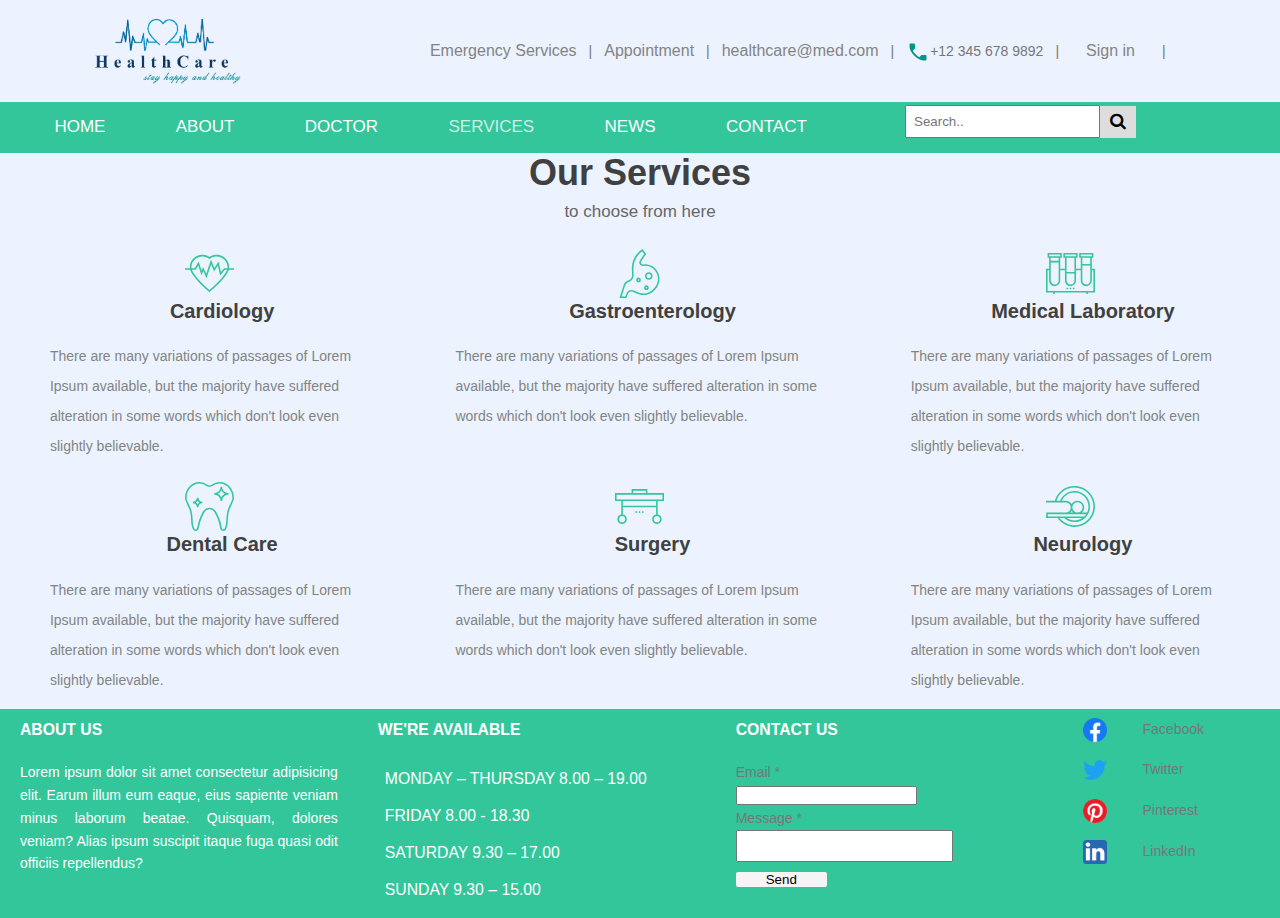
<file: services.html>
<!DOCTYPE html>
<html lang="en">
  <head>
    <meta charset="UTF-8" />
    <meta name="viewport" content="width=device-width, initial-scale=1.0" />
    <title>Services</title>
    <link rel="stylesheet" href="css/style.css" />
    <link rel="icon" href="images/Doctor_Mike_Icon.png" />
    <link
      rel="stylesheet"
      href="https://cdnjs.cloudflare.com/ajax/libs/font-awesome/4.7.0/css/font-awesome.min.css"
    />
  </head>
  <body>
    <!-- start of the header -->
    <header>
      <div class="container">
        <div class="top-header">
          <ul>
            <li><a href="#">Emergency Services</a></li>
            <li><a href="#">Appointment</a></li>
            <li><a href="#">healthcare@med.com</a></li>
            <li>
              <img
                src="images/phone-icon.png"
                alt="phone-icon"
                class="phone-icon"
              />
            </li>
            <li>+12 345 678 9892</li>
            <li><a href="#" class="login-button" id="button">Sign in</a></li>
          </ul>
        </div>
        <div class="logo">
          <a href="index.html"><img src="images/logo.png" alt="logo" /></a>
        </div>
        <div class="menu" id="myTopnav">
          <a href="index.html">home</a>
          <a href="about.html">about</a>
          <a href="doctors.html">doctor</a>
          <a href="services.html" class="active">services</a>
          <a href="news.html">news</a>
          <a href="contact.html">contact</a>
          <a href="javascript:void(0);" class="icon" onclick="myFunction()">
            <i class="fa fa-bars"></i>
          </a>
          <div class="search-container">
            <div class="container">
              <input type="text" placeholder="Search.." name="search" />
              <button type="submit" class="search">
                <i class="fa fa-search"></i>
              </button>
            </div>
          </div>
        </div>
      </div>
    </header>
    <!-- end of the header -->
    <div class="popup" style="margin-top: 0.1%;">
      <div class="popup-content">
        <img
          src="images/iconfinder_icon-close_211652.png"
          alt="close"
          class="close"
        />
        <img src="images/stock_people.png" alt="user" />
        <input type="text" placeholder="Username" />
        <input type="password" placeholder="Password" />
        <a href="#" class="login-button">Sign in</a>
      </div>
    </div>
    <!-- start the services -->
    <div class="services">
      <div class="container">
        <h3>Our Services</h3>
        <h4>to choose from here</h4>
        <div class="grid-container">
          <div class="icons">
            <div class="grid-item">
              <img src="images/icon_1.svg" alt="cardiology" />
              <div class="title">Cardiology</div>
            </div>
            <div class="text">
              There are many variations of passages of Lorem Ipsum available,
              but the majority have suffered alteration in some words which
              don't look even slightly believable.
            </div>
          </div>
          <div class="icons">
            <div class="grid-item">
              <img src="images/icon_2.svg" alt="Gastroenterology" />
              <div class="title">Gastroenterology</div>
            </div>
            <div class="text">
              There are many variations of passages of Lorem Ipsum available,
              but the majority have suffered alteration in some words which
              don't look even slightly believable.
            </div>
          </div>
          <div class="icons">
            <div class="grid-item">
              <img src="images/icon_3.svg" alt="MedicalLab" class="position" />
              <div class="title">Medical Laboratory</div>
            </div>

            <div class="text">
              There are many variations of passages of Lorem Ipsum available,
              but the majority have suffered alteration in some words which
              don't look even slightly believable.
            </div>
          </div>

          <div class="icons">
            <div class="grid-item">
              <img src="images/icon_4.svg" alt="dental-care" />
              <div class="title">Dental Care</div>
            </div>
            <div class="text">
              There are many variations of passages of Lorem Ipsum available,
              but the majority have suffered alteration in some words which
              don't look even slightly believable.
            </div>
          </div>
          <div class="icons">
            <div class="grid-item">
              <img src="images/icon_5.svg" alt="surgery" />
              <div class="title">Surgery</div>
            </div>
            <div class="text">
              There are many variations of passages of Lorem Ipsum available,
              but the majority have suffered alteration in some words which
              don't look even slightly believable.
            </div>
          </div>
          <div class="icons">
            <div class="grid-item">
              <img src="images/icon_6.svg" alt="neurology" />
              <div class="title">Neurology</div>
            </div>
            <div class="text">
              There are many variations of passages of Lorem Ipsum available,
              but the majority have suffered alteration in some words which
              don't look even slightly believable.
            </div>
          </div>
        </div>
      </div>
    </div>
    <!-- end of the services -->
    <!-- START OF THE FOOTER -->
    <footer>
      <div class="footer-area">
        <div class="left box">
          <span>about us</span>
          <div class="footer-content">
            <div class="about">
              <p>
                Lorem ipsum dolor sit amet consectetur adipisicing elit. Earum
                illum eum eaque, eius sapiente veniam minus laborum beatae.
                Quisquam, dolores veniam? Alias ipsum suscipit itaque fuga quasi
                odit officiis repellendus?
              </p>
            </div>
          </div>
        </div>
        <div class="center box">
          <span>We're available</span>
          <div class="footer-content">
            <ul>
              <li>
                <span>Monday – Thursday</span>
                <span>8.00 – 19.00</span>
              </li>
              <li>
                <span>Friday</span>
                <span>8.00 - 18.30</span>
              </li>
              <li>
                <span>Saturday</span>
                <span>9.30 – 17.00</span>
              </li>
              <li>
                <span>Sunday</span>
                <span>9.30 – 15.00</span>
              </li>
            </ul>
          </div>
        </div>
        <div class="right box">
          <a href="contact.html"><span>Contact US</span></a>
          <div class="footer-content">
            <form action="#">
              <div class="footer-email">
                <div class="footer-text">Email *</div>
                <input type="email" required />
              </div>
              <div class="msg">
                <div class="footer-text">Message *</div>
                <textarea name="message" cols="25" rows="2" required></textarea>
              </div>
              <div class="btn">
                <button type="submit">Send</button>
              </div>
            </form>
          </div>
        </div>
        <div class="social">
          <ul>
            <li>
              <a href="https://www.facebook.com/" target="_blank"
                ><img
                  src="images/fb-footer.png"
                  alt="facebook"
                  style="height: 24px; width: 24px;" /></a
              >Facebook
            </li>
            <li>
              <a href="https://twitter.com/explore" target="_blank"
                ><img
                  src="images/twitter-footer.png"
                  alt="twitter"
                  style="height: 24px; width: 24px;" /></a
              >Twitter
            </li>
            <li>
              <a href="https://www.pinterest.com/" target="_blank"
                ><img
                  src="images/pinterest-footer.png"
                  alt="pinterest"
                  style="height: 24px; width: 24px;" /></a
              >Pinterest
            </li>
            <li>
              <a href="https://www.linkedin.com/" target="_blank"
                ><img
                  src="images/In-footer.png"
                  alt="LinkedIn"
                  style="height: 24px; width: 24px;" /></a
              >LinkedIn
            </li>
          </ul>
        </div>
      </div>
    </footer>
    <!-- END OF THE FOOTER -->
    <script>
      document.getElementById("button").addEventListener("click", function () {
        document.querySelector(".popup").style.display = "flex";
      });
      document.querySelector(".close").addEventListener("click", function () {
        document.querySelector(".popup").style.display = "none";
      });
    </script>
  </body>
</html>
</file>
<file: css/style.css>
@charset "utf-8";
* {
  margin: 0;
  padding: 0;
  box-sizing: border-box;
}
body {
  color: #777777;
  font-family: "Poppins", sans-serif;
  font-size: 14px;
  font-weight: 300;
  line-height: 1.625em;
  position: relative;
  background-color: #ecf3ff;
}
div.grid-item {
  background-color: #ecf3ff;
}
li {
  list-style-type: none;
}
a {
  text-decoration: none;
}
.logo img {
  width: 11em;
  height: auto;
  margin: 8px 0;
  margin-left: 7%;
}
.top-header ul {
  display: flex;
  float: right;
  margin-top: 37px;
  margin-right: 8%;
}
.top-header ul li {
  display: inline;
}
.top-header ul li {
  position: relative;
}
.top-header ul li:not(:nth-child(4))::after {
  content: "|";
  margin-left: 12px;
  margin-right: 12px;
}
.top-header ul li a {
  color: #838383;
  font-size: 16px;
  font-weight: 500;
}
.top-header ul li img {
  width: 24px;
}

.search-container {
  float: right;
  margin-right: 10%;
}
.search-container button.search {
  float: right;
  padding: 6px 10px;
  margin-right: 16px;
  margin-top: 1px;
  background: #ddd;
  font-size: 17px;
  border: none;
  cursor: pointer;
  outline: none;
}

.search-container button.search:hover {
  background: #ccc;
}
.search-container .container input {
  padding: 7px;
  outline: none;
}
.menu {
  overflow: hidden;
  background-color: #32c69a;
  width: 100%;
}

.menu a {
  margin-left: 3%;
  display: block;
  float: left;
  position: relative;
  height: 100%;
  font-size: 17px;
  font-weight: 400;
  text-transform: uppercase;
  z-index: 1;
  color: #ffffff;
  text-align: center;
  padding: 14px 16px;
}
.menu a:hover {
  color: rgba(255, 255, 255, 0.75);
}
.menu a.active {
  color: rgba(255, 255, 255, 0.75);
}
.menu .icon {
  display: none;
}
@media screen and (max-width: 600px) {
  .menu a:not(:first-child) {
    display: none;
  }
  .menu a.icon {
    float: right;
    display: block;
  }
}

@media screen and (max-width: 600px) {
  .menu.responsive {
    position: relative;
  }
  .menu.responsive .icon {
    position: absolute;
    right: 0;
    top: 0;
  }
  .menu.responsive a {
    float: none;
    display: block;
    text-align: left;
  }
}
.container {
  position: relative;
  padding: 3px 0;
}
.banner-content {
  background-image: url("../images/doctor.png");
  background-repeat: no-repeat;
  background-position: right;
  height: 560px;
}
h1 {
  font-size: 63px;
  background: -webkit-linear-gradient(right, #09009f, #00ff95);
  background-clip: text;
  -webkit-background-clip: text;
  -webkit-text-fill-color: transparent;
  line-height: 1.2em !important;
  font-family: "Poppins", sans-serif;
  text-transform: uppercase !important;
  margin-left: 14%;
  margin-top: 2%;
}
h2 {
  text-align: center;
  text-transform: uppercase;
  font-family: Monotype Corsiva;
  margin-top: 1%;
  letter-spacing: 0.3em;
  color: cornflowerblue;
}
.banner-content p {
  margin-bottom: 30px;
  font-size: 14px;
  font-weight: 300;
  max-width: 730px;
  margin-top: 3%;
  margin-left: 14%;
}
.btn {
  line-height: 42px;
  padding-left: 30px;
  padding-right: 60px;
  border-radius: 25px;
  background: #222222;
  border: none;
  color: #fff;
  display: inline-block;
  font-weight: 500;
  position: relative;
  cursor: pointer;
  margin-top: 7%;
  margin-left: 25%;
}

.btn:focus {
  outline: none;
}
.btn:hover {
  color: #fffdd0;
}
h3 {
  font-size: 36px;
  font-weight: 600;
  color: #404040;
  line-height: 0.75;
  text-align: center !important;
}
h4 {
  font-size: 17px;
  font-weight: 300;
  color: #666666;
  line-height: 0.75;
  text-align: center !important;
  text-align: justify;
  margin-top: 1.2em;
}
.btn1 {
  width: 137px;
  height: 54px;
  background: #32c69a;
  overflow: hidden;
  margin-left: 45%;
}
.btn1 a {
  display: block;
  position: relative;
  width: 100%;
  height: 100%;
  text-align: center;
}
.btn1 a span {
  font-size: 11px;
  font-weight: 500;
  color: #ffffff;
  line-height: 54px;
  letter-spacing: 0.2em;
  text-transform: uppercase;
  white-space: nowrap;
  -webkit-transition: all 400ms ease;
  -moz-transition: all 400ms ease;
  -ms-transition: all 400ms ease;
  -o-transition: all 400ms ease;
  transition: all 400ms ease;
}
.btn1 a span:first-child {
  position: absolute;
  top: 50%;
  left: 50%;
  -webkit-transform: translate(-50%, -50%);
  -moz-transform: translate(-50%, -50%);
  -ms-transform: translate(-50%, -50%);
  -o-transform: translate(-50%, -50%);
  transform: translate(-50%, -50%);
}
.btn1 a span:last-child {
  position: absolute;
  left: 50%;
  -webkit-transform: translateX(-50%);
  -moz-transform: translateX(-50%);
  -ms-transform: translateX(-50%);
  -o-transform: translateX(-50%);
  transform: translateX(-50%);
  top: 100%;
  font-size: 9px;
  opacity: 0;
}
.btn1:hover a span:first-child {
  top: -10%;
  font-size: 9px;
  opacity: 0;
}
.btn1:hover a span:last-child {
  top: 50%;
  -webkit-transform: translate(-50%, -50%);
  -moz-transform: translate(-50%, -50%);
  -ms-transform: translate(-50%, -50%);
  -o-transform: translate(-50%, -50%);
  transform: translate(-50%, -50%);
  font-size: 11px;
  opacity: 1;
}
.text {
  font-size: 14px;
  font-weight: 500;
  color: #838383;
  line-height: 2.14;
  padding: 0 10%;
}
.title {
  font-size: 20px;
  font-weight: 600;
  color: #404040;
  padding-left: 25px;
}
.grid-container {
  display: grid;
  grid-template-columns: auto auto auto;
  padding: 10px;
}
.grid-item {
  background-color: rgba(255, 255, 255, 0.8);
  padding: 20px;
  font-size: 30px;
  text-align: center;
}
.icons img {
  width: 49px;
  height: 49px;
}
/* appointment */
#appointment {
  background-image: url("../images/make-appointment.jpg");
  background-repeat: no-repeat;
  background-size: cover;
}
.form-style-5 {
  max-width: 500px;
  padding: 10px 20px;
  background: #f4f7f8;
  padding: 20px;
  background: #f4f7f8;
  border-radius: 8px;
  font-family: Georgia, "Times New Roman", Times, serif;
}
.form-style-5 fieldset {
  border: none;
}
.form-style-5 legend {
  font-size: 1.4em;
  margin-bottom: 10px;
  margin: 0 auto;
}
.form-style-5 label {
  display: block;
  margin-bottom: 8px;
}
textarea {
  resize: none;
}
.form-style-5 input[type="text"],
.form-style-5 input[type="date"],
.form-style-5 input[type="email"],
.form-style-5 input[type="tel"],
.form-style-5 textarea,
.form-style-5 select {
  font-family: Georgia, "Times New Roman", Times, serif;
  background: rgba(255, 255, 255, 0.1);
  border: none;
  border-radius: 4px;
  font-size: 15px;
  margin: 0;
  outline: 0;
  padding: 10px;
  width: 100%;
  box-sizing: border-box;
  -webkit-box-sizing: border-box;
  -moz-box-sizing: border-box;
  background-color: #e8eeef;
  color: #8a97a0;
  -webkit-box-shadow: 0 1px 0 rgba(0, 0, 0, 0.03) inset;
  box-shadow: 0 1px 0 rgba(0, 0, 0, 0.03) inset;
  margin-bottom: 30px;
}
.form-style-5 input[type="text"]:focus,
.form-style-5 input[type="date"]:focus,
.form-style-5 input[type="email"]:focus,
.form-style-5 input[type="tel"]:focus,
.form-style-5 textarea:focus,
.form-style-5 select:focus {
  background: #d2d9dd;
}
.form-style-5 select {
  height: 35px;
}

.form-style-5 button {
  position: relative;
  display: block;
  color: #fff;
  margin: 0 auto;
  background: #1abc9c;
  font-size: 18px;
  text-align: center;
  font-style: normal;
  width: 100%;
  margin-bottom: 10px;
}

.form-style-5 button:hover {
  background: #066350;
}
/* footer */
footer {
  bottom: 0px;
  width: 100%;
  background: #32c69a;
}
.footer-area {
  display: flex;
}
.footer-area .box {
  flex-basis: 50%;
  padding: 10px 20px;
}
.box span {
  font-size: 1.125em;
  font-weight: 600;
  text-transform: uppercase;
  color: white;
}
.box .footer-content {
  margin: 20px 0 0 0;
}
.left .footer-content .about {
  margin: 20px 0 0 0;
}
.about p {
  color: white;
  text-align: justify;
}
.social ul {
  margin-right: 67px;
}
.social ul li {
  padding: 9px;
}
.social ul li a {
  margin-right: 60px;
}
.social ul li a img {
  position: absolute;
}
.footer-content span {
  font-weight: normal;
}
.footer-content ul li {
  padding: 0.5em;
}
.footer-content input,
textarea {
  outline: 0;
}
.footer-content .btn {
  background-color: whitesmoke;
  margin: 0;
  line-height: 10px;
  padding-left: 30px;
  padding-right: 30px;
  border-radius: 2px;
}
.footer-content .btn button {
  outline: none;
  background-color: transparent;
  border: none;
  color: black;
  position: relative;
  cursor: pointer;
  text-align: center;
}
/* ====================================about====================================== */
.content-wrapper {
  display: grid;
  grid-gap: 10px;
  grid-template-columns: repeat(4, auto);
  grid-template-rows: repeat(3, 300px);
  justify-content: center;
}
.about-title {
  text-align: center;
  color: rgb(27, 26, 26);
  font-size: 40px;
  grid-column: 1 / 5;
  justify-content: center;
  background-image: url("/images/healthcare-medical-background-with-heartbeat-line_1017-25764.jpg");
}
.col-1 p,
.col-2 p {
  font-weight: normal;
}
.col-1 {
  color: rgb(27, 26, 26);
  border-radius: 5px;
  padding: 20px;
  font-size: 20px;
  font-weight: 600;
  grid-column: 1 / 3;
  grid-row: 2 / 4;
  overflow: hidden;
}

.col-2 {
  color: rgb(27, 26, 26);
  border-radius: 5px;
  padding: 20px;
  font-size: 20px;
  font-weight: 600;
  grid-column: 3 / 5;
  grid-row: 2 / 4;
  overflow: hidden;
}
/* ===============================Doctors======================================== */
div.doctor-title {
  text-align: center;
  font-size: 63px;
  background: -webkit-linear-gradient(right, #09009f, #00ff95);
  background-clip: text;
  -webkit-background-clip: text;
  line-height: 1.2em !important;
  -webkit-text-fill-color: transparent;
}
.main-content {
  position: relative;
  padding-left: 10%;
  padding-right: 10%;
  height: auto;
}
.card-columns {
  display: grid;
  grid-template-columns: repeat(auto-fill, minmax(400px, 1fr));
  height: auto;
}
.card {
  padding: 1%;
  display: flex;
  justify-content: center;
}
.card-img {
  height: 300px;
  width: 300px;
  position: relative;
  overflow: hidden;
  color: white;
  padding: 3rem;
  cursor: pointer;
}
.box-img {
  position: absolute;
  left: 50%;
  top: 50%;
  height: 100%;
  width: auto;
  -webkit-transform: translate(-50%, -50%);
  -ms-transform: translate(-50%, -50%);
  transform: translate(-50%, -50%);
}

.middle {
  transition: 0.5s ease;
  opacity: 0;
  position: absolute;
  top: 50%;
  left: 50%;
  transform: translate(-50%, -50%);
  -ms-transform: translate(-50%, -50%);
  text-align: center;
}

.card-img:hover .image {
  opacity: 0.3;
}

.card-img:hover .middle {
  opacity: 1;
}

.image-text {
  color: black;
  font-size: 16px;
  padding: 16px 32px;
  cursor: pointer;
  letter-spacing: 3px;
}
/* ======================================CONTACTS========================================== */
.container-c {
  position: relative;
  display: flex;
  justify-content: center;
  align-items: center;
  width: 100%;
  height: 100%;
  padding: 40px 0;
}
.container-c::after {
  content: "";
  position: absolute;
  left: 0;
  top: 0;
  width: 100%;
  height: 100%;
  background: url("../images/contact-background.jpg") no-repeat center;
  background-size: cover;
  z-index: -1;
  filter: blur(50px);
}
.contact-box {
  max-width: 850px;
  display: grid;
  grid-template-columns: repeat(2, 1fr);
  justify-content: center;
  align-items: center;
  text-align: center;
  background-color: #fff;
  box-shadow: 0px 0px 19px 5px rgba(0, 0, 0, 0.19);
}
.left-c {
  height: 100%;
  background: url("../images/contact-background.jpg") no-repeat center;
  background-size: cover;
}
.right {
  padding: 25px 40px;
}
div.contact-title {
  position: relative;
  padding-bottom: 10px;
  margin-bottom: 10px;
}
div.contact-title::after {
  content: "";
  position: absolute;
  left: 50%;
  bottom: 0;
  transform: translateX(-50%);
  height: 4px;
  width: 50px;
  border-radius: 2px;
  background-color: #2ecc71;
}
.field {
  width: 100%;
  padding: 0.5rem 1rem;
  outline: none;
  border: none;
  background-color: rgba(230, 230, 230, 0.6);
  font-size: 1.1rem;
  margin-bottom: 22px;
  transition: 0.3s;
}
.field:hover {
  background-color: rgba(0, 0, 0, 0.1);
}
.field:focus {
  background-color: #fff;
  border: 2px solid rgba(30, 85, 250, 0.47);
}
.area {
  min-height: 150px;
}
.button {
  width: 100%;
  padding: 0.5rem 1rem;
  font-size: 1.1rem;
  background-color: #2ecc71;
  cursor: pointer;
  outline: none;
  border: none;
  color: #fff;
  transition: 0.3s;
}
.button:hover {
  background-color: #27ae60;
}
@media screen and (max-width: 880px) {
  .contact-box {
    grid-template-columns: 1fr;
  }
  .left {
    height: 200px;
  }
}

/* ======================================LOGIN=============================== */
.login-button {
  padding: 10px 15px;
  color: #34495e;
  font-weight: bolder;
  font-size: 18px;
  border-radius: 5px;
  text-decoration: none;
  transition: 0.4s;
}
.login-button:hover {
  background: #657c94;
  color: white;
}
.popup {
  background: rgba(0, 0, 0, 0.6);
  width: 100%;
  height: 100%;
  position: absolute;
  top: 0;
  display: none;
  justify-content: center;
  align-content: center;
  align-items: center;
  text-align: center;
  z-index: 1;
  margin-top: -35%;
}
.popup-content {
  height: 350px;
  width: 500px;
  background: #f1f1f1;
  padding: 20px;
  border-radius: 5px;
  position: relative;
}
.popup-content input {
  margin: 20px auto;
  display: block;
  width: 50%;
  padding: 8px;
  border: 1px solid gray;
  outline: none;
}
.popup-content input:focus {
  background: lightgray;
}
.close {
  position: absolute;
  top: -1px;
  right: -1px;
  width: 24px;
  height: 24px;
  cursor: pointer;
}
/* ======================================NEWS======================================= */
.news-title {
  text-align: center;
  color: #2e8b57;
  font-family: sans-serif;
}

.news-container {
  padding: 64px;
}

.news-row:after {
  content: "";
  display: table;
  clear: both;
}

.column-66 {
  float: left;
  width: 66.66666%;
  padding: 20px;
}

.column-33 {
  float: left;
  width: 33.33333%;
  padding: 20px;
}
.xlarge-font {
  font-size: 24px;
  color: MediumSeaGreen;
}

.column-66 .button {
  border: none;
  color: white;
  padding: 14px 28px;
  margin-top: 20px;
  font-size: 16px;
  cursor: pointer;
  background-color: #32c69a;
  width: fit-content;
}
#more {
  display: none;
}
img.news-img {
  display: block;
  height: auto;
  max-width: 100%;
}

@media screen and (max-width: 1000px) {
  .column-66,
  .column-33 {
    width: 100%;
    text-align: center;
  }
  img {
    margin: auto;
  }
}
.pagination {
  display: inline-block;
}

.pagination a {
  color: black;
  float: left;
  padding: 8px 16px;
  text-decoration: none;
}

.pagination a.active {
  background-color: #32c69a;
  color: white;
}

.pagination a:hover:not(.active) {
  background-color: #ddd;
}
</file>
